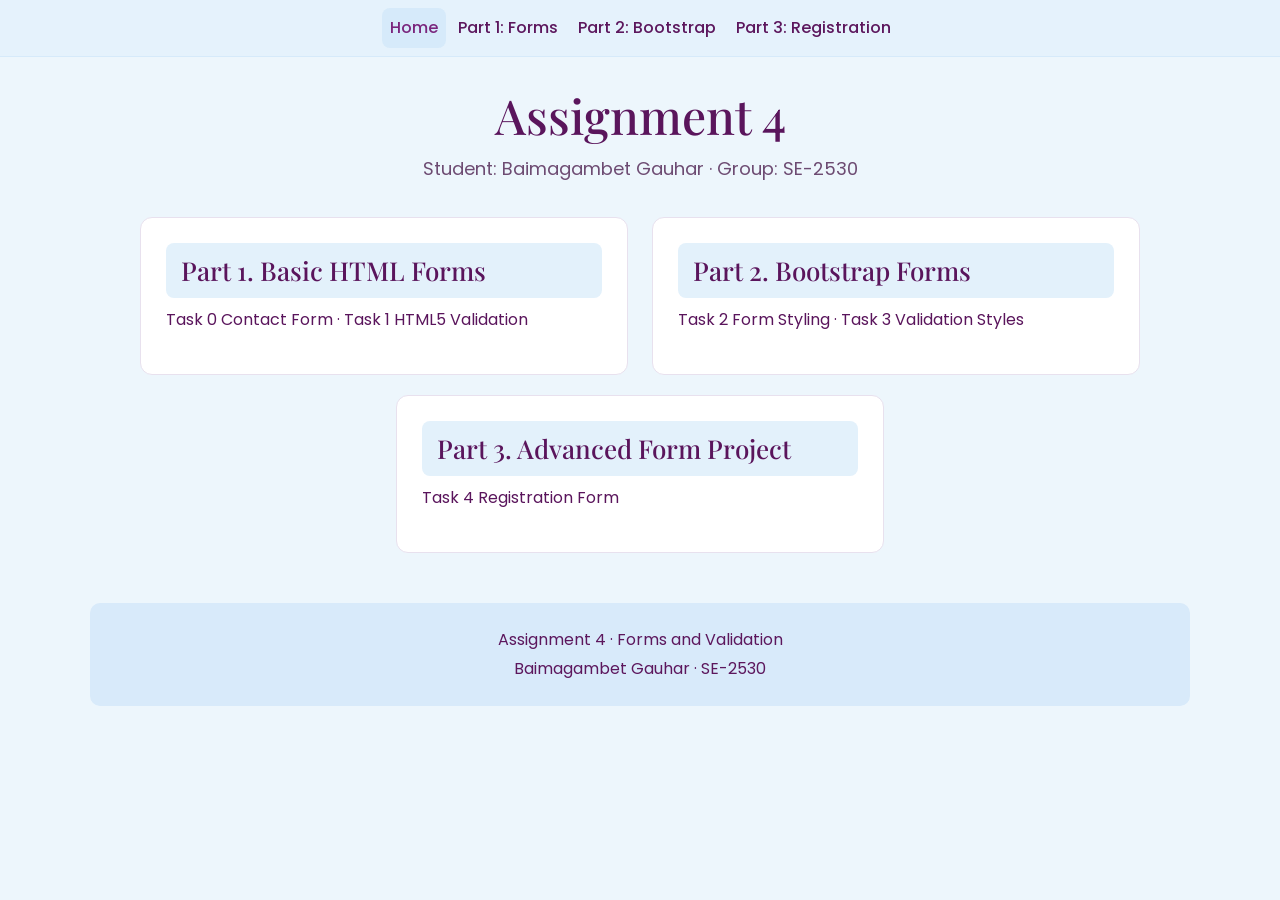
<file: index.html>
<!DOCTYPE html>
<html lang="en">
<head>
<meta charset="UTF-8">
<meta name="viewport" content="width=device-width, initial-scale=1">
<title>Assignment 4</title>
<link rel="preconnect" href="https://fonts.googleapis.com">
<link href="https://fonts.googleapis.com/css2?family=Playfair+Display:wght@600&family=Poppins:wght@400;500&display=swap" rel="stylesheet">
<link href="https://cdn.jsdelivr.net/npm/bootstrap@5.3.3/dist/css/bootstrap.min.css" rel="stylesheet">
<link rel="stylesheet" href="css/style.css">
</head>
<body>
<header class="topbar"><nav class="navbar navbar-expand"><ul class="navbar-nav flex-wrap justify-content-center w-100"><li class="nav-item"><a class="nav-link active" href="index.html">Home</a></li><li class="nav-item"><a class="nav-link" href="part1-forms.html">Part 1: Forms</a></li><li class="nav-item"><a class="nav-link" href="part2-bootstrap.html">Part 2: Bootstrap</a></li><li class="nav-item"><a class="nav-link" href="part3-registration.html">Part 3: Registration</a></li></ul></nav></header>
<main>
<h1>Assignment 4</h1>
<p class="subtitle">Student: Baimagambet Gauhar &middot; Group: SE-2530</p>
<section class="panel"><h2><a href="part1-forms.html">Part 1. Basic HTML Forms</a></h2><p>Task 0 Contact Form &middot; Task 1 HTML5 Validation</p></section>
<section class="panel"><h2><a href="part2-bootstrap.html">Part 2. Bootstrap Forms</a></h2><p>Task 2 Form Styling &middot; Task 3 Validation Styles</p></section>
<section class="panel"><h2><a href="part3-registration.html">Part 3. Advanced Form Project</a></h2><p>Task 4 Registration Form</p></section>
</main>
<footer><p>Assignment 4 &middot; Forms and Validation</p><p>Baimagambet Gauhar &middot; SE-2530</p></footer>
</body>
</html>
</file>
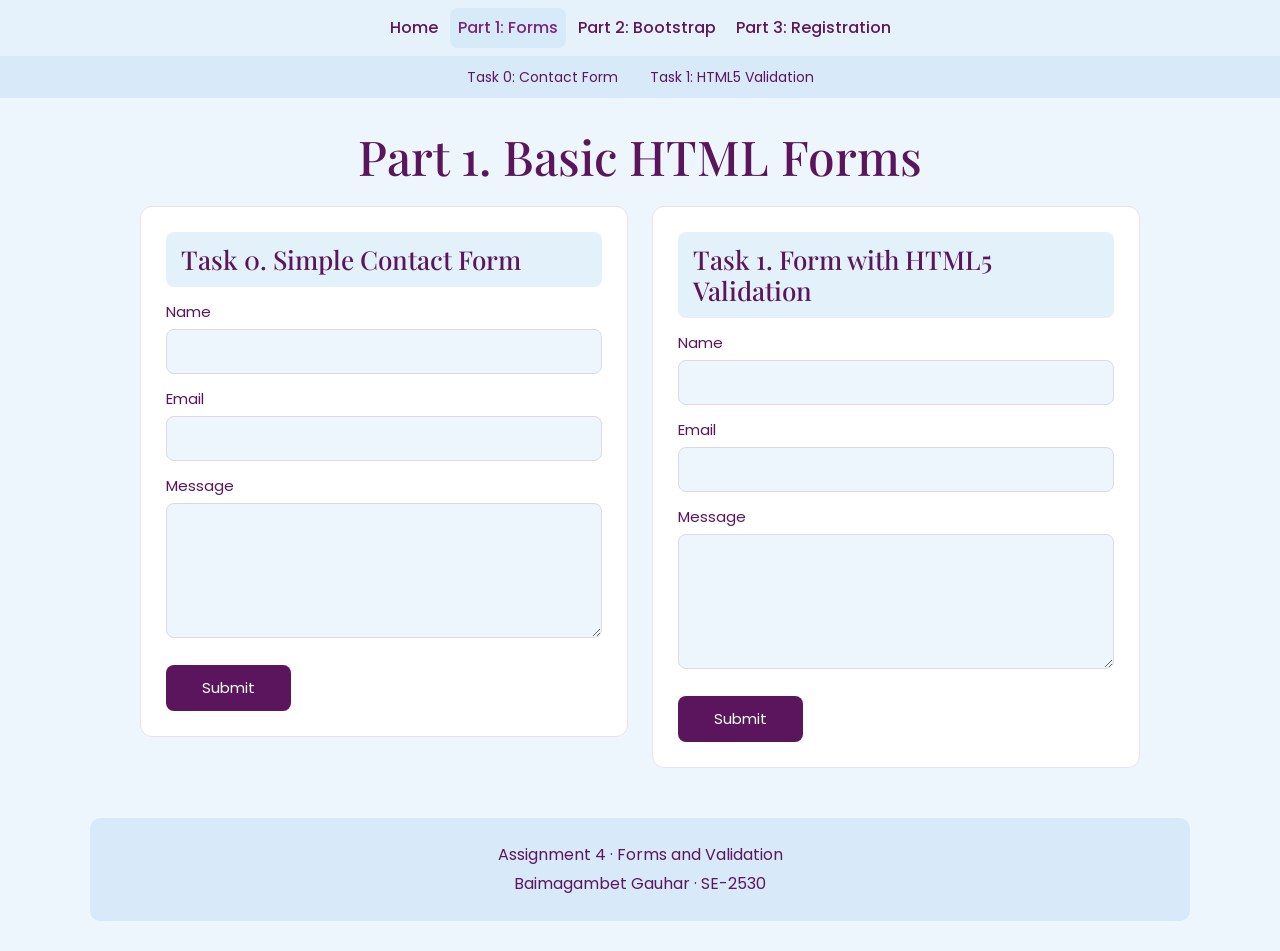
<file: part1-forms.html>
<!DOCTYPE html>
<html lang="en">
<head>
<meta charset="UTF-8">
<meta name="viewport" content="width=device-width, initial-scale=1">
<title>Part 1. Basic HTML Forms</title>
<link rel="preconnect" href="https://fonts.googleapis.com">
<link href="https://fonts.googleapis.com/css2?family=Playfair+Display:wght@600&family=Poppins:wght@400;500&display=swap" rel="stylesheet">
<link href="https://cdn.jsdelivr.net/npm/bootstrap@5.3.3/dist/css/bootstrap.min.css" rel="stylesheet">
<link rel="stylesheet" href="css/style.css">
</head>
<body>
<header class="topbar"><nav class="navbar navbar-expand"><ul class="navbar-nav flex-wrap justify-content-center w-100"><li class="nav-item"><a class="nav-link" href="index.html">Home</a></li><li class="nav-item"><a class="nav-link active" href="part1-forms.html">Part 1: Forms</a></li><li class="nav-item"><a class="nav-link" href="part2-bootstrap.html">Part 2: Bootstrap</a></li><li class="nav-item"><a class="nav-link" href="part3-registration.html">Part 3: Registration</a></li></ul></nav><nav class="subnav"><a href="#task0">Task 0: Contact Form</a><a href="#task1">Task 1: HTML5 Validation</a></nav></header>
<main>
<h1>Part 1. Basic HTML Forms</h1>
<section class="panel" id="task0">
<h2>Task 0. Simple Contact Form</h2>
<form action="#" method="get" class="plain">
<label for="name0">Name</label>
<input type="text" id="name0" name="name">
<label for="email0">Email</label>
<input type="email" id="email0" name="email">
<label for="message0">Message</label>
<textarea id="message0" name="message" rows="5"></textarea>
<button type="submit">Submit</button>
</form>
</section>
<section class="panel" id="task1">
<h2>Task 1. Form with HTML5 Validation</h2>
<form action="#" method="get" class="plain">
<label for="name1">Name</label>
<input type="text" id="name1" name="name" required minlength="2" maxlength="40">
<label for="email1">Email</label>
<input type="email" id="email1" name="email" required>
<label for="message1">Message</label>
<textarea id="message1" name="message" rows="5" required minlength="10" maxlength="300"></textarea>
<button type="submit">Submit</button>
</form>
</section>
</main>
<footer><p>Assignment 4 &middot; Forms and Validation</p><p>Baimagambet Gauhar &middot; SE-2530</p></footer>
</body>
</html>
</file>
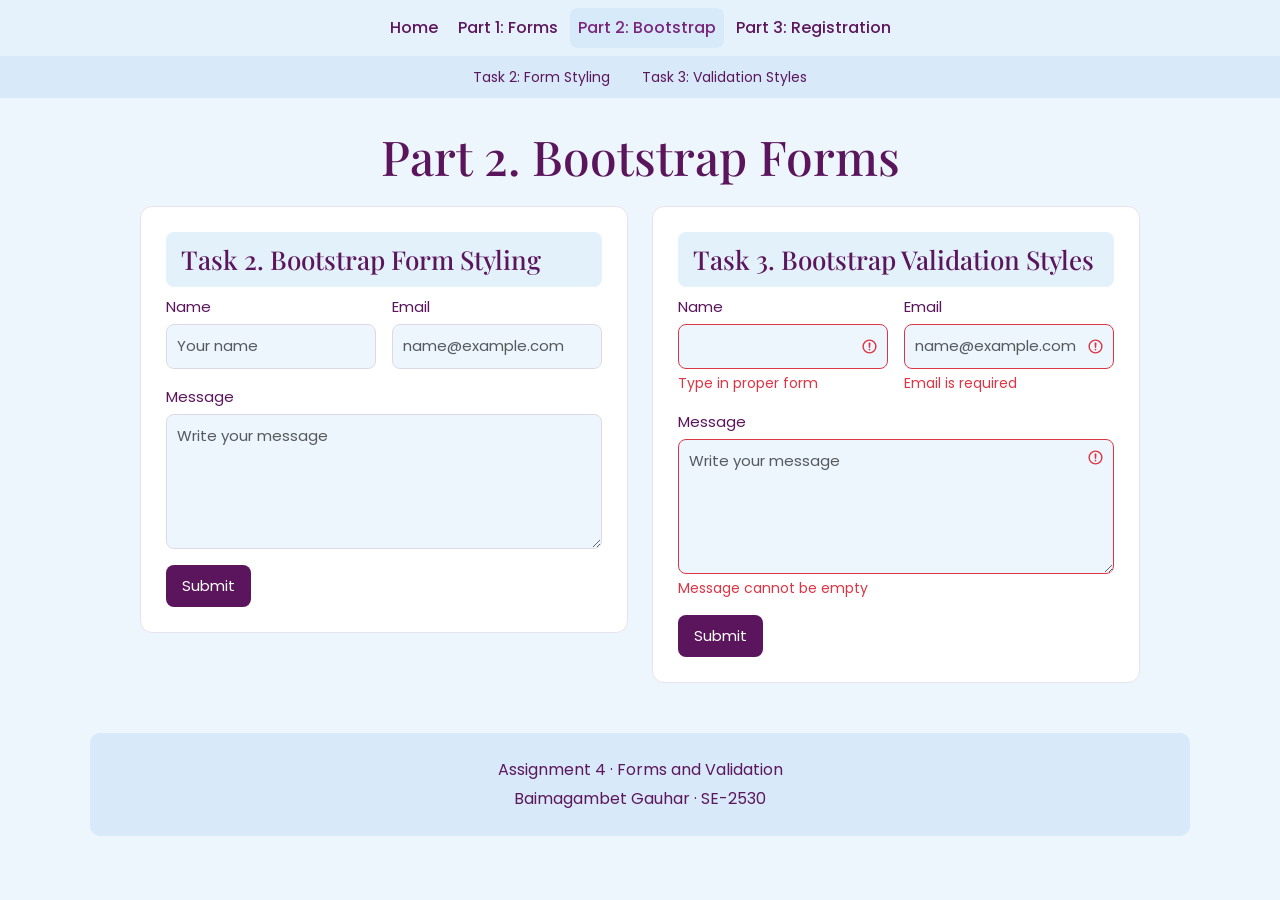
<file: part2-bootstrap.html>
<!DOCTYPE html>
<html lang="en">
<head>
<meta charset="UTF-8">
<meta name="viewport" content="width=device-width, initial-scale=1">
<title>Part 2. Bootstrap Forms</title>
<link rel="preconnect" href="https://fonts.googleapis.com">
<link href="https://fonts.googleapis.com/css2?family=Playfair+Display:wght@600&family=Poppins:wght@400;500&display=swap" rel="stylesheet">
<link href="https://cdn.jsdelivr.net/npm/bootstrap@5.3.3/dist/css/bootstrap.min.css" rel="stylesheet">
<link rel="stylesheet" href="css/style.css">
</head>
<body>
<header class="topbar"><nav class="navbar navbar-expand"><ul class="navbar-nav flex-wrap justify-content-center w-100"><li class="nav-item"><a class="nav-link" href="index.html">Home</a></li><li class="nav-item"><a class="nav-link" href="part1-forms.html">Part 1: Forms</a></li><li class="nav-item"><a class="nav-link active" href="part2-bootstrap.html">Part 2: Bootstrap</a></li><li class="nav-item"><a class="nav-link" href="part3-registration.html">Part 3: Registration</a></li></ul></nav><nav class="subnav"><a href="#task2">Task 2: Form Styling</a><a href="#task3">Task 3: Validation Styles</a></nav></header>
<main>
<h1>Part 2. Bootstrap Forms</h1>
<section class="panel" id="task2">
<h2>Task 2. Bootstrap Form Styling</h2>
<form action="#" method="get">
<div class="row g-3">
<div class="col-md-6">
<label for="name2" class="form-label">Name</label>
<input type="text" class="form-control" id="name2" name="name" placeholder="Your name">
</div>
<div class="col-md-6">
<label for="email2" class="form-label">Email</label>
<input type="email" class="form-control" id="email2" name="email" placeholder="name@example.com" aria-describedby="emailHelp2">
</div>
<div class="col-12">
<label for="message2" class="form-label">Message</label>
<textarea class="form-control" id="message2" name="message" rows="5" placeholder="Write your message"></textarea>
</div>
<div class="col-12">
<button type="submit" class="btn btn-primary">Submit</button>
</div>
</div>
</form>
</section>
<section class="panel" id="task3">
<h2>Task 3. Bootstrap Validation Styles</h2>
<form class="was-validated" >
<div class="row g-3">
<div class="col-md-6">
<label for="name3" class="form-label">Name</label>
<input type="text" class="form-control is-invalid" id="name3" name="name" required>
<div class="valid-feedback">Looks good!</div>
<div class="invalid-feedback">Type in proper form</div>
</div>
<div class="col-md-6">
<label for="email3" class="form-label">Email</label>
<input type="email" class="form-control is-invalid" id="email3" name="email" placeholder="name@example.com" required>
<div class="invalid-feedback">Email is required</div>
</div>
<div class="col-12">
<label for="message3" class="form-label">Message</label>
<textarea class="form-control" id="message3" name="message" rows="5"  placeholder="Write your message" required></textarea>
<div class="invalid-feedback">Message cannot be empty</div>
</div>
<div class="col-12">
<button type="submit" class="btn btn-primary">Submit</button>
</div>
</div>
</form>
</section>
</main>
<footer><p>Assignment 4 &middot; Forms and Validation</p><p>Baimagambet Gauhar &middot; SE-2530</p></footer>
</body>
</html>
</file>
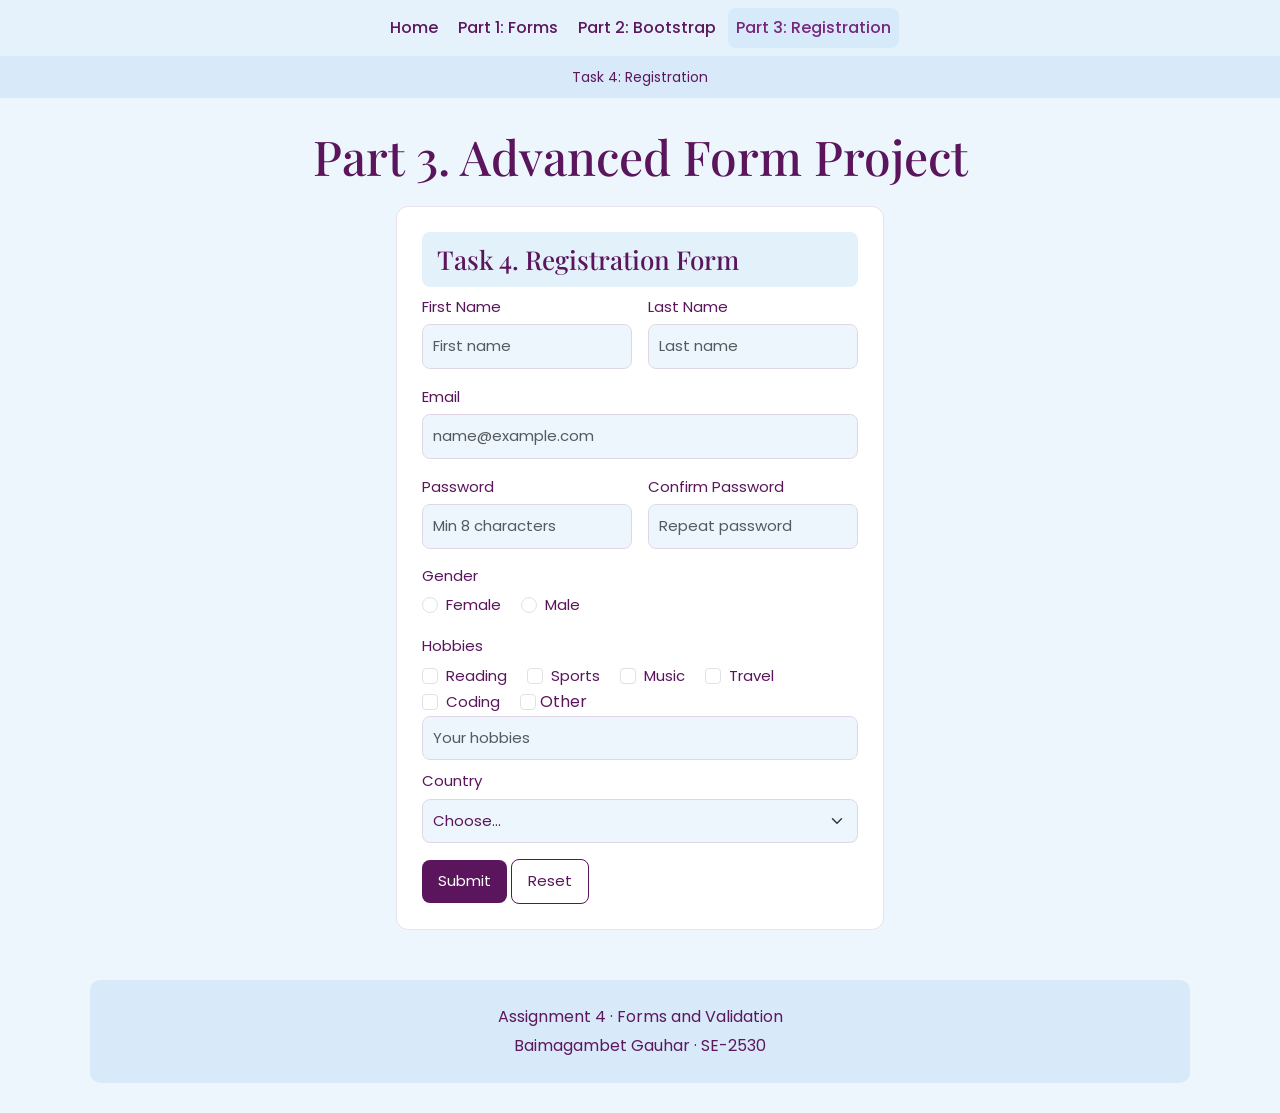
<file: part3-registration.html>
<!DOCTYPE html>
<html lang="en">
<head>
<meta charset="UTF-8">
<meta name="viewport" content="width=device-width, initial-scale=1">
<title>Part 3. Registration Form</title>
<link rel="preconnect" href="https://fonts.googleapis.com">
<link href="https://fonts.googleapis.com/css2?family=Playfair+Display:wght@600&family=Poppins:wght@400;500&display=swap" rel="stylesheet">
<link href="https://cdn.jsdelivr.net/npm/bootstrap@5.3.3/dist/css/bootstrap.min.css" rel="stylesheet">
<link rel="stylesheet" href="css/style.css">
</head>
<body>
<header class="topbar"><nav class="navbar navbar-expand"><ul class="navbar-nav flex-wrap justify-content-center w-100"><li class="nav-item"><a class="nav-link" href="index.html">Home</a></li><li class="nav-item"><a class="nav-link" href="part1-forms.html">Part 1: Forms</a></li><li class="nav-item"><a class="nav-link" href="part2-bootstrap.html">Part 2: Bootstrap</a></li><li class="nav-item"><a class="nav-link active" href="part3-registration.html">Part 3: Registration</a></li></ul></nav><nav class="subnav"><a href="#task4">Task 4: Registration</a></nav></header>
<main>
<h1>Part 3. Advanced Form Project</h1>
<section class="panel" id="task4">
<h2>Task 4. Registration Form</h2>
<form action="#" method="get">
<div class="row g-3">
<div class="col-md-6">
<label for="firstName" class="form-label">First Name</label>
<input type="text" class="form-control" id="firstName" name="firstName" placeholder="First name" required minlength="2" maxlength="30">
<div class="valid-feedback">Looks good!</div>
<div class="invalid-feedback">First name is required (min 2 characters)</div>
</div>
<div class="col-md-6">
<label for="lastName" class="form-label">Last Name</label>
<input type="text" class="form-control" id="lastName" name="lastName" placeholder="Last name" required minlength="2" maxlength="30">
<div class="valid-feedback">Looks good!</div>
<div class="invalid-feedback">Last name is required (min 2 characters)</div>
</div>
<div class="col-12">
<label for="email" class="form-label">Email</label>
<input type="email" class="form-control" id="email" name="email" placeholder="name@example.com" required >
<div class="valid-feedback">Looks good!</div>
<div class="invalid-feedback">Enter a valid email</div>
</div>
<div class="col-md-6">
<label for="password" class="form-label">Password</label>
<input type="password" class="form-control" id="password" name="password" placeholder="Min 8 characters" required minlength="8">
<div class="valid-feedback">Strong enough!</div>
<div class="invalid-feedback">Password must be at least 8 characters</div>
</div>
<div class="col-md-6">
<label for="confirm" class="form-label">Confirm Password</label>
<input type="password" class="form-control" id="confirm" name="confirm" placeholder="Repeat password" required minlength="8">
<div class="valid-feedback">Looks good!</div>
<div class="invalid-feedback">Confirm your password (min 8 characters)</div>
</div>
<div class="col-12">
<span class="form-label d-block">Gender</span>
<div class="form-check form-check-inline">
<input class="form-check-input" type="radio" name="gender" id="gfemale" value="female" required>
<label class="form-check-label" for="gfemale">Female</label>
</div>
<div class="form-check form-check-inline">
<input class="form-check-input" type="radio" name="gender" id="gmale" value="male" required>
<label class="form-check-label" for="gmale">Male</label>
</div>
</div>
<div class="col-12">
<span class="form-label d-block">Hobbies</span>
<div class="form-check form-check-inline">
<input class="form-check-input" type="checkbox" name="hobbies" id="hreading" value="reading">
<label class="form-check-label" for="hreading">Reading</label>
</div>
<div class="form-check form-check-inline">
<input class="form-check-input" type="checkbox" name="hobbies" id="hsports" value="sports">
<label class="form-check-label" for="hsports">Sports</label>
</div>
<div class="form-check form-check-inline">
<input class="form-check-input" type="checkbox" name="hobbies" id="hmusic" value="music">
<label class="form-check-label" for="hmusic">Music</label>
</div>
<div class="form-check form-check-inline">
<input class="form-check-input" type="checkbox" name="hobbies" id="htravel" value="travel">
<label class="form-check-label" for="htravel">Travel</label>
</div>
<div class="form-check form-check-inline">
<input class="form-check-input" type="checkbox" name="hobbies" id="hcoding" value="coding">
<label class="form-check-label" for="hcoding">Coding</label>
</div>
<input class="form-check-input" type="checkbox" name="hobbies" id="hother" value="Other">
<label class="form-check-text" for="hother">Other</label>
<div class="col-12">
<input type="text" class="form-control" id="otherHobbies" name="otherHobbies" placeholder="Your hobbies">
</div>
<label style="margin-top: 10px;" for="country" class="form-label">Country</label>
<select class="form-select" id="country" name="country" required>
<option value="">Choose...</option>
<option value="Kazakhstan">Kazakhstan</option><option value="Kyrgyzstan">Kyrgyzstan</option><option value="Uzbekistan">Uzbekistan</option><option value="Turkey">Turkey</option><option value="Other">Other</option>
</select>
<div class="valid-feedback">Looks good!</div>
<div class="invalid-feedback">Please select a country</div>
</div>
<div class="col-12">
<button type="submit" class="btn btn-primary">Submit</button>
<button type="reset" class="btn btn-outline-primary">Reset</button>
</div>
</div>
</form>
</section>
</main>
<footer><p>Assignment 4 &middot; Forms and Validation</p><p>Baimagambet Gauhar &middot; SE-2530</p></footer>
</body>
</html>
</file>
<file: css/style.css>
body {
    margin: 0;
    padding: 0;
    background-color: #edf6fc;
    color: #5a155c;
    font-family: "Poppins", Arial, sans-serif;
}

.topbar {
    position: sticky;
    top: 0;
    z-index: 10;
}

.navbar {
    background-color: rgb(229, 242, 252);
    padding: 8px 10px;
    border-bottom: 1px solid rgb(214, 234, 250);
}

.navbar .nav-link {
    margin: 0 2px;
    padding: 8px 14px;
    color: rgb(92, 23, 93);
    font-weight: 500;
    border-radius: 8px;
}

.navbar .nav-link:hover,
.navbar .nav-link.active {
    background-color: rgb(214, 234, 250);
    color: rgb(122, 38, 125);
}

.subnav {
    background-color: rgb(216, 234, 250);
    text-align: center;
    padding: 6px 10px;
}

.subnav a {
    display: inline-block;
    margin: 0 4px;
    padding: 4px 12px;
    color: rgb(92, 23, 93);
    text-decoration: none;
    font-size: 14px;
    border-radius: 12px;
}

.subnav a:hover {
    background-color: #ffffff;
    color: rgb(122, 38, 125);
}

main {
    max-width: 1100px;
    margin: 0 auto;
    padding: 30px 20px;
    text-align: center;
}

h1 {
    margin: 0 0 10px 0;
    font-family: "Playfair Display", serif;
    font-size: 48px;
    color: #5a155c;
}

.subtitle {
    font-size: 18px;
    margin: 0 0 25px 0;
    color: rgb(109, 75, 114);
}

.panel {
    display: inline-block;
    vertical-align: top;
    box-sizing: border-box;
    width: 46%;
    margin: 10px;
    padding: 25px;
    background-color: #ffffff;
    border: 1px solid #e8e1ee;
    border-radius: 12px;
    text-align: left;
    scroll-margin-top: 120px;
}

.panel:only-child { width: 70%; }

.panel h2 {
    margin-top: 0;
    padding: 12px 15px;
    font-family: "Playfair Display", serif;
    font-size: 26px;
    background-color: #e3f1fb;
    border-radius: 8px;
    color: #5a155c;
}

.panel h2 a {
    color: inherit;
    text-decoration: none;
}

.panel h2 a:hover { color: rgb(122, 38, 125); }

.panel p {
    font-size: 16px;
    line-height: 1.7;
}

button,
.btn {
    background-color: #5a155c;
    color: #ffffff;
    border: none;
    border-radius: 8px;
    padding: 10px 16px;
    font-family: inherit;
    font-size: 15px;
}

button:hover,
.btn:hover {
    background-color: rgb(122, 38, 125);
    color: #ffffff;
}

.btn-outline-primary {
    background-color: transparent;
    color: #5a155c;
    border: 1px solid #5a155c;
}

.plain label {
    display: block;
    margin: 14px 0 6px 0;
    font-size: 15px;
}

.plain input,
.plain textarea,
.form-control,
.form-select {
    width: 100%;
    box-sizing: border-box;
    padding: 10px;
    border: 1px solid rgb(224, 215, 230);
    border-radius: 8px;
    font-family: inherit;
    font-size: 15px;
    color: #5a155c;
    background-color: #edf6fc;
}

.form-control:focus,
.form-select:focus {
    background-color: #edf6fc;
    color: #5a155c;
    border-color: #5a155c;
    box-shadow: 0 0 0 0.2rem rgba(90, 21, 92, 0.15);
}

.plain textarea { resize: vertical; }
.plain button { margin-top: 20px; padding: 12px 36px; }

.form-label { font-size: 15px; margin-bottom: 6px; }
.form-text { color: rgb(109, 75, 114); }
.form-check-input:checked { background-color: #5a155c; border-color: #5a155c; }
.form-check-label { font-size: 15px; }

.form-control:user-valid, .form-select:user-valid { border-color: var(--bs-form-valid-border-color); }
.form-control:user-invalid, .form-select:user-invalid { border-color: var(--bs-form-invalid-border-color); }
.form-control:user-valid ~ .valid-feedback,
.form-select:user-valid ~ .valid-feedback,
.form-control:user-invalid ~ .invalid-feedback,
.form-select:user-invalid ~ .invalid-feedback { display: block; }

footer {
    max-width: 1100px;
    margin: 10px auto 30px auto;
    padding: 20px;
    background-color: rgb(216, 234, 250);
    border-radius: 10px;
    text-align: center;
}

footer p { margin: 5px; color: rgb(92, 23, 93); }

@media (max-width: 700px) {
    main { padding: 20px 15px; }
    h1 { font-size: 35px; }
    .panel, .panel:only-child {
        display: block;
        width: 100%;
        margin: 15px 0;
    }
}
</file>
